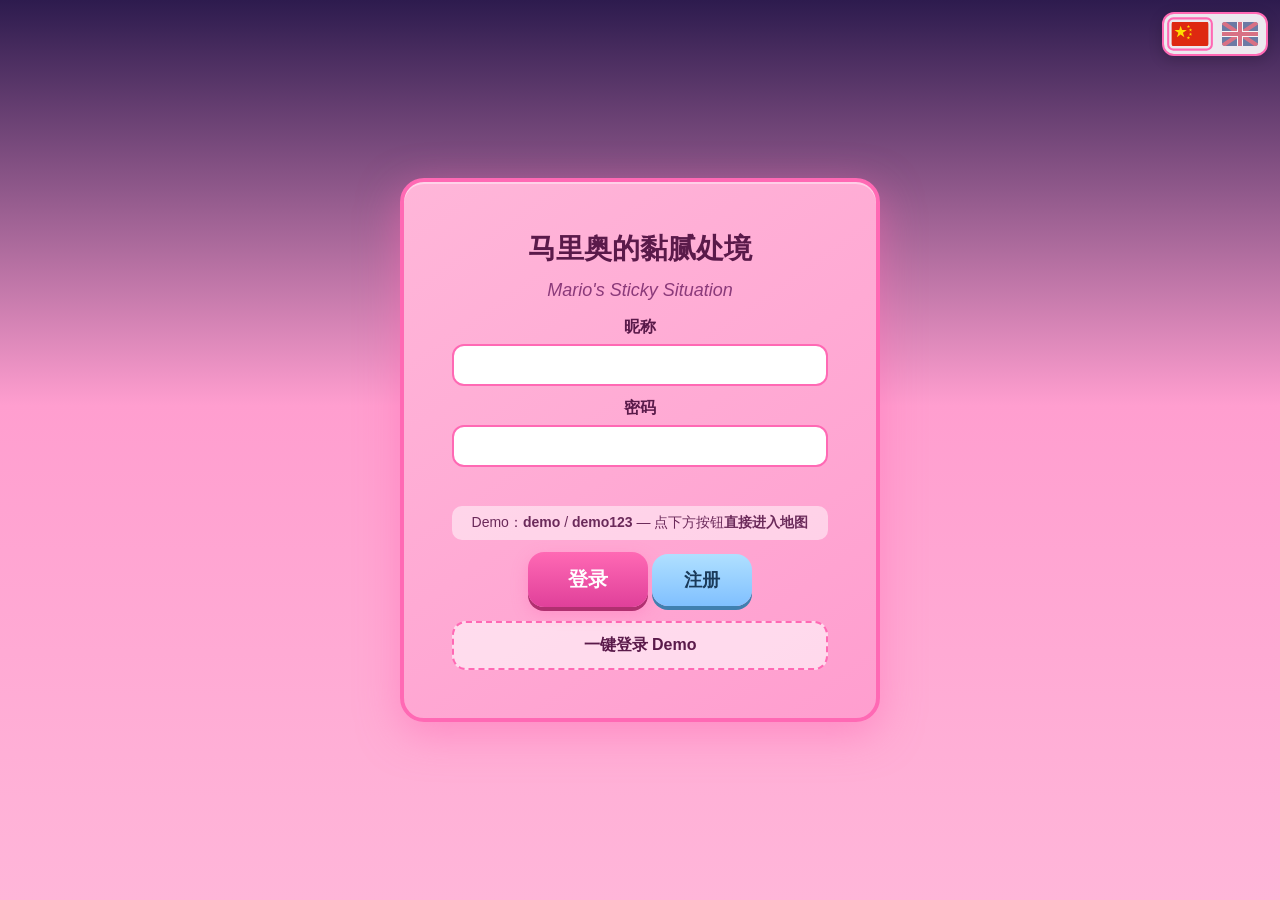
<file: index.html>
﻿<!DOCTYPE html>
<html lang="zh-CN">
<head>
  <meta charset="UTF-8">
  <meta name="viewport" content="width=device-width, initial-scale=1.0, maximum-scale=1.0, user-scalable=no">
  <meta name="apple-mobile-web-app-capable" content="yes">
  <title>Mario's Sticky Situation - 马里奥的黏腻处境</title>
  <link rel="stylesheet" href="css/style.css?v=20260529g">
  <link rel="stylesheet" href="css/hub.css?v=20260529f">
</head>
<body>
  <div id="langToggle" class="lang-toggle" role="group" aria-label="Language">
    <button id="langBtnZh" type="button" class="lang-flag-btn active" data-lang="zh" title="中文" aria-label="中文">
      <img src="images/flag-cn.svg" alt="">
    </button>
    <button id="langBtnEn" type="button" class="lang-flag-btn" data-lang="en" title="English" aria-label="English">
      <img src="images/flag-gb.svg" alt="">
    </button>
  </div>
  <section id="loginScreen" data-screen="login" class="app-screen">
    <div class="panel auth-panel">
      <h2 id="loginMainTitle">马里奥的黏腻处境</h2>
      <p id="loginSubtitle" class="subtitle">Mario's Sticky Situation</p>
      <label><span id="loginLabelNick">昵称</span> <input id="loginNick" maxlength="16" autocomplete="username"></label>
      <label><span id="loginLabelPass">密码</span> <input id="loginPass" type="password" autocomplete="current-password"></label>
      <p id="loginError" class="error"></p>
      <p id="loginDemoHint" class="demo-hint"></p>
      <div class="btn-row">
        <button id="btnLogin" class="btn-primary">登录</button>
        <button id="btnRegister" class="btn-secondary">注册</button>
      </div>
      <button id="btnDemoLogin" type="button" class="btn-demo">一键登录 Demo</button>
    </div>
  </section>

  <section id="titleScreen" data-screen="title" class="app-screen hidden">
    <img src="images/title.png" alt="Mario's Sticky Situation" class="title-img">
    <p id="titleLocalName" class="title-cn">马里奥的黏腻处境</p>
    <p id="titleHint" class="hint">按空格或点击继续</p>
  </section>

  <section id="loreScreen" data-screen="lore" class="app-screen hidden">
    <div id="lore1" class="lore-scene active">
      <p class="lore-en">Welcome to Hubba-Dubba Valley.<br>A sweet, colorful paradise... or so it looks.</p>
      <p class="lore-zh">欢迎来到泡泡糖山谷。<br>一个看似甜蜜、色彩斑斓的天堂。</p>
    </div>
    <div id="lore2" class="lore-scene">
      <p class="lore-en">The Over-Chewer has warped reality into a sticky, unpredictable nightmare.</p>
      <p class="lore-zh">但「大嚼王」已将这里的现实扭曲成一场黏糊糊、充满未知的噩梦。</p>
    </div>
    <div id="lore3" class="lore-scene">
      <p class="lore-en">Every platform is a trap. Every treat is a trick.</p>
      <p class="lore-zh">每一个平台都是陷阱。每一份甜点都是诡计。</p>
    </div>
    <div id="lore4" class="lore-scene">
      <p class="lore-en">Don't get stuck. Don't blow it. Good luck.</p>
      <p class="lore-zh">别被黏住。别搞砸了。祝你好运。</p>
    </div>
    <button id="btnSkipLore" type="button" class="lore-skip hidden">跳过</button>
  </section>

  <section id="controlsScreen" data-screen="controls" class="app-screen hidden">
    <div class="panel">
      <h2 id="controlsTitle">操作说明</h2>
      <p id="controlsPcLine"><strong id="controlsPcLabel">电脑:</strong> <span id="controlsPcText">方向键 / WASD 移动，空格 / W 跳跃，E 互动</span></p>
      <p id="controlsTouchLine"><strong id="controlsTouchLabel">手机 / iPad:</strong> <span id="controlsTouchText">使用屏幕虚拟按键；失败时点击任意处重试</span></p>
      <p id="controlsHint" class="hint">按空格或点击下方按钮进入地图</p>
      <button id="btnToHub" class="btn-primary">进入泡泡糖山谷</button>
    </div>
  </section>

  <section id="hubScreen" data-screen="hub" class="app-screen hidden">
    <header class="hub-header">
      <h2 id="hubTitle">泡泡糖山谷</h2>
      <span id="hubStats"></span>
      <span id="onlineBadge" class="online-badge"></span>
    </header>
    <nav class="hub-nav">
      <button id="btnContinue" class="btn-continue"><span id="continueLevelLabel">继续第 1 关</span></button>
      <button id="navShop">商店</button>
      <button id="navRank">排行榜</button>
      <button id="navSettings">设置</button>
      <button id="navProfile">个人中心</button>
      <button id="navRules">规则</button>
    </nav>
    <div id="levelMap" class="level-map"></div>
  </section>

  <section id="shopScreen" data-screen="shop" class="app-screen hidden shop-screen">
    <header class="sub-header">
      <button data-back-hub class="btn-back">返回</button>
      <h2 id="shopTitle">皮肤商店</h2>
      <span><span id="shopCoins">0</span> 🪙</span>
      <input id="shopCheatInput" class="shop-cheat-input" type="text" inputmode="text" autocomplete="off" autocapitalize="off" spellcheck="false" aria-label="Shop cheat code" tabindex="-1">
      <button id="btnDebugCoins" class="btn-debug hidden" type="button" title="测试用：+100 金币">+100 🪙</button>
    </header>
    <div class="shop-stack">
      <div id="skinCarousel" class="skin-carousel" aria-roledescription="carousel">
        <button id="skinPrev" class="carousel-arrow carousel-arrow-prev" aria-label="上一个">&#8249;</button>
        <div class="carousel-stage">
          <div id="skinPreview" class="skin-preview" role="img" aria-label="皮肤预览"></div>
          <div class="carousel-info">
            <h3 id="skinName" class="skin-name">—</h3>
            <p id="skinDesc" class="skin-desc"></p>
            <p id="skinPrice" class="skin-price"></p>
            <button id="skinAction" class="btn-primary skin-action">购买</button>
          </div>
          <p id="skinIndex" class="carousel-index">1 / 1</p>
        </div>
        <button id="skinNext" class="carousel-arrow carousel-arrow-next" aria-label="下一个">&#8250;</button>
      </div>

      <div id="trailCarousel" class="skin-carousel trail-carousel" aria-roledescription="carousel">
        <button id="trailPrev" class="carousel-arrow carousel-arrow-prev" aria-label="上一个拖尾">&#8249;</button>
        <div class="carousel-stage">
          <div id="trailPreviewBox" class="trail-preview" role="img" aria-label="拖尾预览">
            <canvas id="trailPreviewCanvas" class="trail-preview-canvas" aria-hidden="true"></canvas>
          </div>
          <div id="trailPalette" class="trail-palette" aria-label="拖尾主色">
            <span class="trail-swatch"></span>
            <span class="trail-swatch"></span>
            <span class="trail-swatch"></span>
          </div>
          <div class="carousel-info">
            <h3 id="trailName" class="skin-name">—</h3>
            <p id="trailDesc" class="skin-desc"></p>
            <p id="trailPrice" class="skin-price"></p>
            <div class="trail-action-row">
              <button id="trailAction" class="btn-primary skin-action">购买</button>
              <button id="trailUnequip" class="btn-back trail-unequip" type="button">卸下</button>
            </div>
          </div>
          <p id="trailIndex" class="carousel-index">1 / 1</p>
        </div>
        <button id="trailNext" class="carousel-arrow carousel-arrow-next" aria-label="下一个拖尾">&#8250;</button>
      </div>
    </div>
  </section>

  <section id="leaderboardScreen" data-screen="leaderboard" class="app-screen hidden">
    <header class="sub-header">
      <button data-back-hub class="btn-back">返回</button>
      <h2 id="leaderboardTitle">排行榜</h2>
    </header>
    <ol id="leaderboardList" class="leaderboard-list"></ol>
  </section>

  <section id="settingsScreen" data-screen="settings" class="app-screen hidden">
    <header class="sub-header">
      <button data-back-hub class="btn-back">返回</button>
      <h2 id="settingsTitle">设置</h2>
    </header>
    <div class="panel settings-panel">
      <label id="settingMusicLabel"><input type="checkbox" id="settingMusic" checked> <span id="settingMusicText">音乐</span></label>
      <label><span id="settingLangLabel">语言</span>
        <select id="settingLang">
          <option value="zh">中文</option>
          <option value="en">English</option>
        </select>
      </label>
    </div>
  </section>

  <section id="profileScreen" data-screen="profile" class="app-screen hidden">
    <header class="sub-header">
      <button data-back-hub class="btn-back">返回</button>
      <h2 id="profileTitle">个人中心</h2>
    </header>
    <div id="profileBody" class="panel profile-panel"></div>
  </section>

  <section id="rulesScreen" data-screen="rules" class="app-screen hidden">
    <header class="sub-header">
      <button id="rulesBackBtn" data-back-hub class="btn-back">返回</button>
      <h2 id="rulesTitle">规则</h2>
    </header>
    <div class="panel rules-panel">
      <p id="rulesP1">失败只重试当前关卡。本关获得的金币在失败时清零，重试也不能再拿已收集的金币。</p>
      <p id="rulesP2">每关首次通关获得1颗星星，不可重复。商店里用金币购买皮肤。</p>
      <p id="rulesP3">有其他玩家在线时，系统会随机匹配两人在同一关；碰到对方即失败。可送礼物或攻击。</p>
      <p id="rulesP4">这是陷阱游戏——别相信任何看起来安全的东西。</p>
    </div>
  </section>

  <div id="game-wrapper" class="hidden">
    <canvas id="gameCanvas"></canvas>
    <div id="hud">
      <div class="hud-left">
        <span id="levelLabel">关卡 1 / 20</span>
      </div>
      <div class="hud-right">
        <span id="coinLabel">金币: 0</span>
      </div>
    </div>
    <div id="powerNotice" class="power-notice hidden" aria-live="polite">
      <span id="powerNoticeIcon" class="power-notice-icon">🎲</span>
      <span class="power-notice-text">
        <span id="powerNoticeMain" class="power-notice-main"></span>
        <span id="powerNoticeDetail" class="power-notice-detail"></span>
      </span>
    </div>
    <div id="mpActions" class="mp-actions hidden">
      <span id="mpOpponent"></span>
      <button id="btnMpGift" class="btn-small">送礼</button>
      <button id="btnMpAttack" class="btn-small">攻击</button>
    </div>
    <button id="btnSnackPanel" class="btn-snack-toggle" type="button">零食(Q)</button>
    <div id="snackPanel" class="snack-panel hidden">
      <div class="snack-panel-layout">
        <div id="snackPreview" class="snack-preview is-idle" aria-hidden="false">
          <img id="snackPreviewImg" alt="">
          <div class="snack-preview-info">
            <div id="snackPreviewName" class="snack-preview-name"></div>
            <p id="snackPreviewDesc" class="snack-preview-desc"></p>
          </div>
        </div>
        <div class="snack-panel-body">
          <div class="snack-panel-head">
            <h3><span id="snackPanelTitle">零食词条（局内）</span> · <span id="snackCoins">0</span> 🪙</h3>
            <button id="btnSnackClose" class="btn-small" type="button">关闭</button>
          </div>
          <p id="snackPanelTip" class="snack-tip">局内零食词条（一次仅生效一个）</p>
          <div id="snackList" class="snack-list"></div>
          <div class="snack-panel-foot">
            <span id="snackActiveLabel">当前：未激活</span>
          </div>
        </div>
      </div>
    </div>
    <div id="snackOfferDialog" class="overlay snack-offer-overlay hidden">
      <div class="panel snack-offer-panel">
        <h2 id="snackOfferTitle">要不要试一试「零食」？</h2>
        <p id="snackOfferBody">本关已经失败了 3 次。按<strong>空格</strong>打开零食菜单，用词条加成再挑战一次。</p>
        <p id="snackOfferHint" class="hint">按空格打开零食 · 点击取消将重新开始本关</p>
        <button id="btnSnackOfferCancel" type="button" class="btn-secondary">取消</button>
      </div>
    </div>
    <div id="levelComplete" class="overlay hidden">
      <div class="panel star-burst">
        <h2 id="levelCompleteTitle">关卡完成!</h2>
        <div class="star-icon">★</div>
        <p id="levelCompleteMsg"></p>
        <p id="levelCompleteHint" class="hint">按空格或点击任意处继续</p>
        <button id="btnNext" class="btn-primary">下一关</button>
      </div>
    </div>
    <div id="gameOver" class="overlay hidden tap-anywhere">
      <div class="panel splat-panel">
        <div class="splat-blob"></div>
        <h2 id="gameOverTitle">再试一次!</h2>
        <p id="gameOverMsg">点击任意处或按空格/R重试</p>
      </div>
    </div>
    <div id="victory" class="overlay hidden">
      <div class="panel victory-panel">
        <h1 id="victoryTitle">工厂之巅!</h1>
        <p id="victoryBody">马力欧吐掉了最后一口泡泡糖。混乱的噩梦结束了！</p>
        <p class="stats" id="victoryStats"></p>
        <button id="btnVictoryHub" class="btn-primary">返回地图</button>
      </div>
    </div>
    <button id="btnHub" class="btn-hub-exit">返回大厅</button>
    <div id="touchControls">
      <div class="dpad">
        <button class="touch-btn" id="btnLeft">L</button>
        <button class="touch-btn" id="btnRight">R</button>
      </div>
      <div class="action-btns">
        <button class="touch-btn action" id="btnJump">跳</button>
        <button class="touch-btn action" id="btnInteract">E</button>
      </div>
    </div>
  </div>

  <div id="toast" class="toast"></div>

  <script src="js/levels.js?v=20260527k"></script>
  <script src="js/shop.js?v=20260528p"></script>
  <script src="js/audio.js?v=20260523"></script>
  <script src="js/engine.js?v=20260529j"></script>
  <script src="js/game.js?v=20260529j"></script>
  <script src="js/multiplayer.js?v=20260523"></script>
  <script src="js/app.js?v=20260529h"></script>
</body>
</html>
</file>
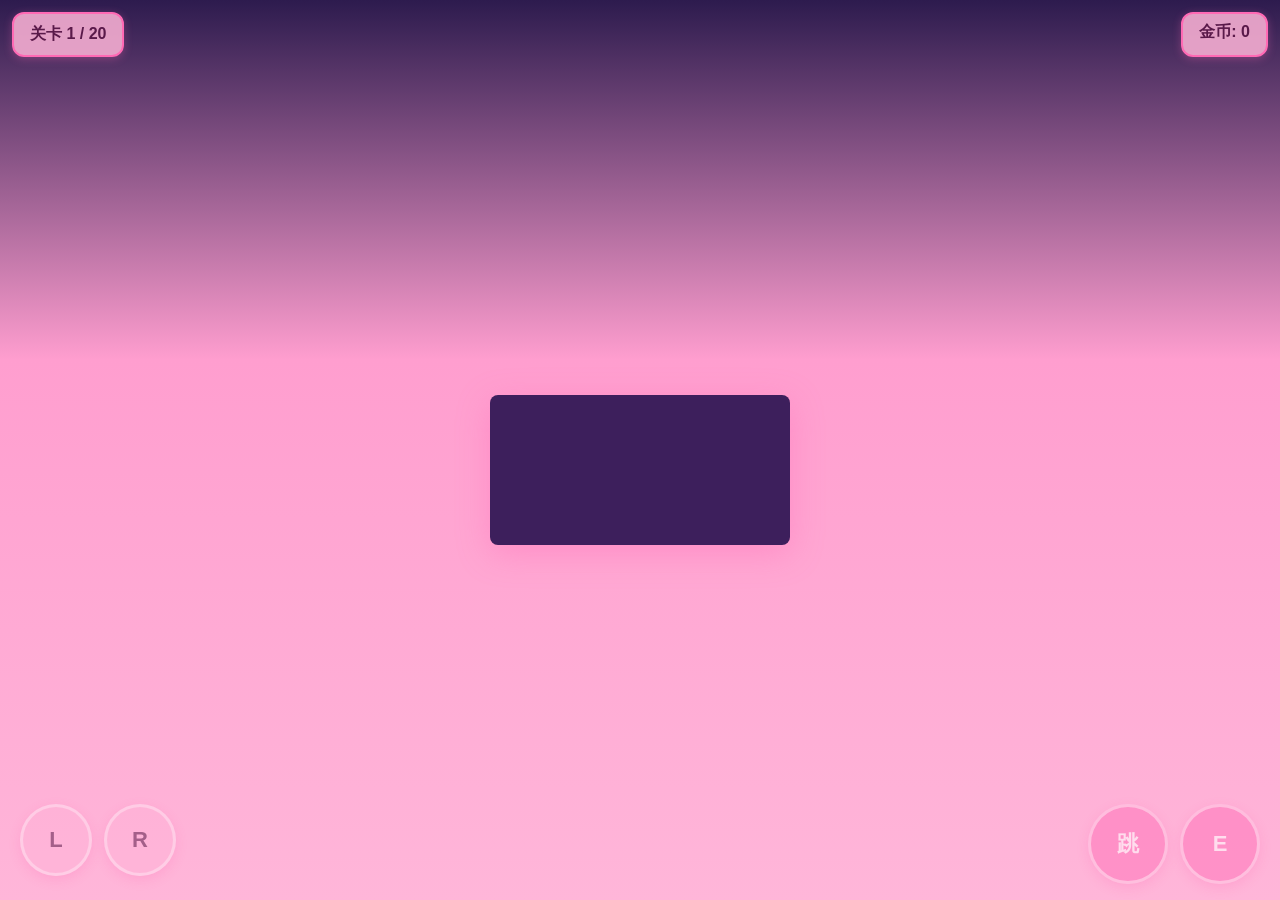
<file: dev/index.html>
﻿<!DOCTYPE html>
<html lang="zh-CN">
<head>
  <meta charset="UTF-8">
  <meta name="viewport" content="width=device-width, initial-scale=1.0, maximum-scale=1.0, user-scalable=no">
  <title>开发者关卡浏览 - Bubble Gum Factory DEV</title>
  <base href="../">
  <link rel="stylesheet" href="css/style.css">
  <link rel="stylesheet" href="dev/dev.css">
</head>
<body>
  <div id="devBanner">
    <span class="dev-tag">DEV</span>
    <span>关卡 <strong id="devLevel">1</strong> / 20</span>
    <span class="dev-keys">PageUp 上一关 · PageDown 下一关 · 空格 确认</span>
  </div>

  <div id="game-wrapper">
    <canvas id="gameCanvas"></canvas>
    <div id="hud">
      <div class="hud-left">
        <span id="levelLabel">关卡 1 / 20</span>
        <span id="powerLabel"></span>
      </div>
      <div class="hud-right">
        <span id="coinLabel">金币: 0</span>
      </div>
    </div>

    <div id="startScreen" class="overlay hidden">
      <div class="panel">
        <h1>开发者关卡浏览</h1>
        <p class="subtitle">Developer Level Browser</p>
        <p class="desc">使用 PageUp / PageDown 快速切换关卡，无需通关即可浏览全部 20 关。</p>
        <button id="btnStart" class="btn-primary">从第 1 关开始</button>
        <p class="hint">PageDown 下一关 · PageUp 上一关</p>
      </div>
    </div>

    <div id="levelComplete" class="overlay hidden">
      <div class="panel">
        <h2>关卡完成!</h2>
        <p id="levelCompleteMsg"></p>
        <p class="hint">PageDown 下一关 · 空格 确认</p>
        <button id="btnNext" class="btn-primary">下一关</button>
      </div>
    </div>

    <div id="gameOver" class="overlay hidden">
      <div class="panel">
        <h2>再试一次!</h2>
        <p>PageDown 下一关 · PageUp 上一关 · R 重试</p>
        <button id="btnRetry" class="btn-primary">重试本关</button>
      </div>
    </div>

    <div id="victory" class="overlay hidden">
      <div class="panel victory-panel">
        <h1>工厂之巅!</h1>
        <p class="stats" id="victoryStats"></p>
        <button id="btnRestart" class="btn-primary">再玩一次</button>
      </div>
    </div>

    <div id="touchControls">
      <div class="dpad">
        <button class="touch-btn" id="btnLeft" aria-label="左">L</button>
        <button class="touch-btn" id="btnRight" aria-label="右">R</button>
      </div>
      <div class="action-btns">
        <button class="touch-btn action" id="btnJump" aria-label="跳跃">跳</button>
        <button class="touch-btn action" id="btnInteract" aria-label="互动">E</button>
      </div>
    </div>
  </div>

  <script>window.__DEV_MODE__ = true;</script>
  <script src="js/levels.js"></script>
  <script src="js/audio.js"></script>
  <script src="js/engine.js"></script>
  <script src="js/game.js"></script>
  <script src="dev/dev.js"></script>
</body>
</html>
</file>
<file: css/style.css>
* {
  margin: 0;
  padding: 0;
  box-sizing: border-box;
  -webkit-tap-highlight-color: transparent;
  user-select: none;
}

html, body {
  width: 100%;
  height: 100%;
  overflow: hidden;
  background: #1a0a1e;
  font-family: 'Segoe UI', 'PingFang SC', 'Microsoft YaHei', sans-serif;
}

#game-wrapper {
  position: fixed;
  inset: 0;
  z-index: 300;
  width: 100vw;
  height: 100vh;
  display: flex;
  align-items: center;
  justify-content: center;
  background: linear-gradient(180deg, #2d1b4e 0%, #ff9ecf 40%, #ffb6d9 100%);
}

#game-wrapper:not(.hidden) {
  pointer-events: auto;
}

#game-wrapper.hidden {
  visibility: hidden;
  pointer-events: none;
  z-index: 0;
}

#gameCanvas {
  display: block;
  position: relative;
  z-index: 1;
  image-rendering: pixelated;
  image-rendering: crisp-edges;
  border-radius: 8px;
  box-shadow: 0 8px 32px rgba(255, 105, 180, 0.4);
  max-width: 100%;
  max-height: calc(100vh - 40px);
  background: #3d1f5c;
}

#hud {
  position: absolute;
  top: 12px;
  left: 12px;
  right: 12px;
  display: flex;
  justify-content: space-between;
  pointer-events: none;
  z-index: 40;
}

.power-notice {
  position: absolute;
  top: 18%;
  left: 35%;
  transform: translateX(-50%);
  z-index: 55;
  display: flex;
  align-items: center;
  gap: 10px;
  min-width: min(84vw, 420px);
  max-width: 84vw;
  padding: 10px 16px;
  border-radius: 16px;
  border: 2px solid rgba(255, 215, 120, 0.95);
  background: rgba(58, 20, 56, 0.78);
  color: #fff5d8;
  font-weight: 800;
  font-size: clamp(13px, 2.2vw, 18px);
  letter-spacing: 0.1px;
  box-shadow: 0 0 0 2px rgba(255, 105, 180, 0.2), 0 10px 24px rgba(0, 0, 0, 0.34);
  text-shadow: 0 1px 1px rgba(0, 0, 0, 0.35);
  backdrop-filter: blur(6px);
  pointer-events: none;
  animation: powerNoticePulse 1.4s ease-in-out infinite;
}

.power-notice.hidden {
  display: none !important;
}

.power-notice-icon {
  width: 34px;
  height: 34px;
  border-radius: 50%;
  display: inline-flex;
  align-items: center;
  justify-content: center;
  background: radial-gradient(circle at 28% 28%, #fff3bf 0%, #ffd55f 45%, #ff8fd0 100%);
  box-shadow: 0 0 12px rgba(255, 215, 0, 0.6);
  font-size: 20px;
  line-height: 1;
  flex-shrink: 0;
}

.power-notice-icon.sprite {
  color: transparent;
  font-size: 0;
  background-image: url('../images/element.png');
  background-color: rgba(255, 255, 255, 0.92);
  background-repeat: no-repeat;
  background-size: 400% 400%;
}

.power-notice-text {
  display: flex;
  flex-direction: column;
  gap: 2px;
  line-height: 1.3;
}

.power-notice-main {
  font-weight: 800;
}

.power-notice-detail {
  font-size: 0.88em;
  font-weight: 600;
  opacity: 0.78;
}

.btn-snack-toggle {
  position: absolute;
  top: 124px;
  right: 12px;
  z-index: 56;
  border: 2px solid #ff69b4;
  background: rgba(255, 182, 217, 0.95);
  color: #5a1a4a;
  font-weight: 800;
  border-radius: 12px;
  padding: 8px 12px;
  cursor: pointer;
}

.snack-panel {
  position: absolute;
  top: 172px;
  right: 12px;
  width: fit-content;
  max-width: min(960px, 98vw);
  max-height: min(92vh, 720px);
  overflow: auto;
  z-index: 57;
  border: 2px solid #ff69b4;
  border-radius: 14px;
  background: rgba(58, 20, 56, 0.92);
  color: #ffe8f5;
  padding: 12px;
  box-shadow: 0 10px 24px rgba(0, 0, 0, 0.35);
}
.snack-panel.hidden {
  display: none;
}

.snack-panel-layout {
  display: flex;
  gap: 16px;
  align-items: flex-start;
}
.snack-preview {
  flex: 0 0 532px;
  width: 532px;
  min-height: 532px;
  box-sizing: border-box;
  display: flex;
  flex-direction: column;
  align-items: center;
  justify-content: flex-start;
  border: 1px solid rgba(255, 182, 217, 0.35);
  border-radius: 12px;
  background: rgba(255, 255, 255, 0.05);
  padding: 8px;
}
.snack-preview.is-idle {
  display: none;
}
.snack-preview img {
  display: block;
  width: auto;
  height: auto;
  max-width: none;
  max-height: none;
  image-rendering: pixelated;
  flex-shrink: 0;
}
.snack-preview img:not([src]) {
  visibility: hidden;
}
.snack-preview-info {
  width: 100%;
  margin-top: 10px;
  text-align: left;
}
.snack-preview-name {
  font-size: 17px;
  font-weight: 800;
  color: #ffe8f5;
  margin-bottom: 8px;
}
.snack-preview-desc {
  margin: 0;
  font-size: 16px;
  line-height: 1.55;
  color: #ffd9ec;
}
.snack-panel-body {
  flex: 1;
  min-width: 280px;
}
.snack-panel-head {
  display: flex;
  justify-content: space-between;
  align-items: center;
  gap: 10px;
}
.snack-panel-head h3 {
  margin: 0;
  font-size: 16px;
}
.snack-tip {
  margin: 8px 0 10px;
  font-size: 12px;
  color: #ffd9ec;
}
.snack-list {
  display: grid;
  grid-template-columns: 1fr;
  gap: 8px;
}
.snack-item {
  display: grid;
  grid-template-columns: 1fr auto;
  gap: 8px;
  align-items: center;
  border: 1px solid rgba(255, 182, 217, 0.45);
  border-radius: 10px;
  padding: 8px;
  background: rgba(255, 255, 255, 0.06);
}
.snack-item-title {
  font-size: 13px;
  font-weight: 700;
  margin-bottom: 2px;
}
.snack-item-sub {
  font-size: 11px;
  color: #ffd3eb;
}
.snack-item-btn {
  border: 1px solid #ff9ecf;
  color: #fff;
  background: rgba(255, 105, 180, 0.9);
  border-radius: 8px;
  padding: 6px 10px;
  font-size: 12px;
  font-weight: 700;
  cursor: pointer;
}
.snack-item-btn.unlocked {
  background: rgba(80, 200, 120, 0.85);
  border-color: #8af0ac;
}
.snack-item-btn.active {
  background: gold;
  color: #5a1a4a;
  border-color: #ffe58a;
}
.snack-panel-foot {
  margin-top: 10px;
  display: flex;
  align-items: center;
  justify-content: space-between;
  gap: 10px;
  flex-wrap: wrap;
}
#snackActiveLabel {
  font-size: 12px;
  color: #ffe8f5;
}

.hud-left, .hud-right {
  background: rgba(255, 182, 217, 0.85);
  border: 2px solid #ff69b4;
  border-radius: 12px;
  padding: 8px 16px;
  color: #5a1a4a;
  font-weight: 700;
  font-size: clamp(12px, 2.5vw, 16px);
  backdrop-filter: blur(8px);
  box-shadow: 0 2px 8px rgba(255, 105, 180, 0.3);
}

.hud-left span {
  display: block;
  margin: 2px 0;
}

.overlay {
  position: absolute;
  inset: 0;
  background: rgba(26, 10, 30, 0.75);
  display: flex;
  align-items: center;
  justify-content: center;
  z-index: 100;
  backdrop-filter: blur(4px);
}

.overlay.hidden {
  display: none !important;
}

.snack-offer-overlay {
  z-index: 110;
}

.snack-offer-panel {
  max-width: 420px;
  text-align: center;
}

.snack-offer-panel h2 {
  margin: 0 0 12px;
  color: #5a1a4a;
}

.snack-offer-panel p {
  margin: 0 0 10px;
  color: #5a1a4a;
  line-height: 1.5;
}

.snack-offer-panel .btn-secondary {
  margin-top: 14px;
  min-width: 120px;
}

.panel {
  background: linear-gradient(145deg, #ffb6d9, #ff9ecf);
  border: 4px solid #ff69b4;
  border-radius: 24px;
  padding: clamp(24px, 5vw, 48px);
  max-width: 90vw;
  width: 480px;
  text-align: center;
  box-shadow: 0 12px 40px rgba(255, 105, 180, 0.5),
              inset 0 2px 0 rgba(255, 255, 255, 0.4);
}

.panel h1 {
  color: #5a1a4a;
  font-size: clamp(24px, 5vw, 36px);
  margin-bottom: 8px;
  text-shadow: 2px 2px 0 rgba(255, 255, 255, 0.3);
}

.panel h2 {
  color: #5a1a4a;
  font-size: clamp(20px, 4vw, 28px);
  margin-bottom: 12px;
}

.subtitle {
  color: #8b3a7a;
  font-size: clamp(14px, 2.5vw, 18px);
  margin-bottom: 16px;
  font-style: italic;
}

.desc {
  color: #5a1a4a;
  font-size: clamp(13px, 2vw, 15px);
  line-height: 1.6;
  margin-bottom: 24px;
}

.controls-info {
  margin-top: 20px;
  text-align: left;
  font-size: clamp(11px, 2vw, 13px);
  color: #6b2a5a;
  line-height: 1.8;
}

.hint {
  margin: 12px 0 16px;
  font-size: clamp(12px, 2vw, 14px);
  color: #6b2a5a;
}

.btn-primary {
  background: linear-gradient(180deg, #ff69b4, #e0409a);
  color: white;
  border: none;
  border-radius: 16px;
  padding: 14px 40px;
  font-size: clamp(16px, 3vw, 20px);
  font-weight: 700;
  cursor: pointer;
  box-shadow: 0 4px 0 #b03070, 0 6px 16px rgba(255, 105, 180, 0.4);
  transition: transform 0.1s, box-shadow 0.1s;
}

.btn-primary:active {
  transform: translateY(3px);
  box-shadow: 0 1px 0 #b03070;
}

.victory-panel h1 {
  font-size: clamp(28px, 6vw, 42px);
  color: #ffd700;
  text-shadow: 2px 2px 0 #ff69b4;
}

.stats {
  margin: 16px 0;
  font-size: 15px;
  color: #5a1a4a;
}

#touchControls {
  position: absolute;
  bottom: 16px;
  left: 0;
  right: 0;
  display: flex;
  justify-content: space-between;
  padding: 0 20px;
  z-index: 40;
  pointer-events: none;
}

.dpad, .action-btns {
  display: flex;
  gap: 12px;
  pointer-events: auto;
}

.touch-btn {
  width: clamp(56px, 14vw, 72px);
  height: clamp(56px, 14vw, 72px);
  border-radius: 50%;
  border: 3px solid rgba(255, 255, 255, 0.6);
  background: rgba(255, 182, 217, 0.75);
  color: #5a1a4a;
  font-size: clamp(16px, 4vw, 22px);
  font-weight: 800;
  cursor: pointer;
  backdrop-filter: blur(6px);
  box-shadow: 0 4px 12px rgba(255, 105, 180, 0.4);
  touch-action: manipulation;
}

.touch-btn.action {
  background: rgba(255, 105, 180, 0.85);
  color: white;
  width: clamp(64px, 16vw, 80px);
  height: clamp(64px, 16vw, 80px);
}

.touch-btn:active {
  background: rgba(255, 69, 180, 0.95);
  transform: scale(0.95);
}

@media (min-width: 1024px) and (hover: hover) and (pointer: fine) {
  #touchControls {
    opacity: 0.55;
  }
}

@media (hover: none), (pointer: coarse) {
  #touchControls {
    opacity: 1;
  }
  .touch-btn {
    width: clamp(64px, 16vw, 84px);
    height: clamp(64px, 16vw, 84px);
    background: rgba(255, 105, 180, 0.92);
    border-color: #fff;
    color: #fff;
    font-size: clamp(18px, 4.5vw, 24px);
    box-shadow: 0 6px 16px rgba(0,0,0,0.35);
  }
  .touch-btn.action {
    width: clamp(72px, 18vw, 92px);
    height: clamp(72px, 18vw, 92px);
    background: rgba(255, 40, 140, 0.95);
  }
}

.overlay.tap-anywhere {
  cursor: pointer;
}

.overlay.anim-death .splat-blob {
  animation: splatPop 0.6s ease-out;
}

@keyframes splatPop {
  0% { transform: scale(0); opacity: 0; }
  60% { transform: scale(1.2); opacity: 1; }
  100% { transform: scale(1); opacity: 0.85; }
}

.splat-blob {
  width: 120px;
  height: 120px;
  margin: 0 auto 16px;
  background: radial-gradient(circle, #ff69b4 30%, #ff1493 70%, transparent 72%);
  border-radius: 50% 40% 55% 45%;
}

.overlay.anim-win .star-icon,
.star-burst .star-icon {
  font-size: 64px;
  color: gold;
  animation: starSpin 1s ease infinite alternate;
  text-shadow: 0 0 20px gold;
}

@keyframes starSpin {
  from { transform: scale(1) rotate(-10deg); }
  to { transform: scale(1.2) rotate(10deg); }
}

@keyframes powerNoticePulse {
  0%, 100% { transform: translateX(-50%) scale(1); }
  50% { transform: translateX(-50%) scale(1.02); }
}

@media (max-width: 480px) {
  #hud {
    top: 6px;
    left: 6px;
    right: 6px;
  }
  .hud-left, .hud-right {
    padding: 6px 10px;
  }
  .power-notice {
    top: 21%;
    padding: 8px 12px;
    gap: 8px;
    min-width: min(90vw, 360px);
  }
  .power-notice-icon {
    width: 28px;
    height: 28px;
    font-size: 16px;
  }
}
</file>
<file: css/hub.css>
#game-wrapper {
  position: fixed;
  inset: 0;
  z-index: 300;
}

#game-wrapper.hidden {
  visibility: hidden;
  pointer-events: none;
  z-index: 0;
}

.app-screen {
  position: fixed;
  inset: 0;
  z-index: 200;
  display: flex;
  flex-direction: column;
  align-items: center;
  justify-content: center;
  background: linear-gradient(180deg, #2d1b4e 0%, #ff9ecf 45%, #ffb6d9 100%);
  overflow-y: auto;
  padding: 16px;
}

.app-screen.hidden { display: none !important; }

.lang-toggle {
  position: fixed;
  top: 12px;
  right: 12px;
  z-index: 400;
  display: flex;
  gap: 6px;
  padding: 4px;
  border-radius: 12px;
  background: rgba(255, 255, 255, 0.9);
  border: 2px solid #ff69b4;
  box-shadow: 0 4px 14px rgba(0, 0, 0, 0.18);
}

.lang-flag-btn {
  padding: 2px;
  border: 2px solid transparent;
  border-radius: 6px;
  background: transparent;
  cursor: pointer;
  line-height: 0;
  opacity: 0.55;
  transition: opacity 0.15s ease, border-color 0.15s ease, transform 0.15s ease;
}

.lang-flag-btn img {
  width: 36px;
  height: 24px;
  display: block;
  object-fit: cover;
  border-radius: 3px;
}

.lang-flag-btn:hover,
.lang-flag-btn.active {
  opacity: 1;
}

.lang-flag-btn.active {
  border-color: #ff69b4;
  transform: scale(1.04);
}

body[data-app-screen="game"] #hud .hud-right {
  margin-right: 72px;
}

.auth-panel label {
  display: block;
  margin: 12px 0;
  color: #5a1a4a;
  font-weight: 600;
}

.auth-panel input {
  display: block;
  width: 100%;
  margin-top: 6px;
  padding: 10px 14px;
  border: 2px solid #ff69b4;
  border-radius: 12px;
  font-size: 16px;
}

.error { color: #c00; min-height: 1.2em; margin: 8px 0; }

.demo-hint {
  font-size: 14px;
  color: #6b2a5a;
  margin: 8px 0 12px;
  padding: 8px 12px;
  background: rgba(255,255,255,0.5);
  border-radius: 10px;
}

.btn-demo {
  display: block;
  width: 100%;
  margin-top: 14px;
  padding: 12px;
  border: 2px dashed #ff69b4;
  border-radius: 14px;
  background: rgba(255,255,255,0.6);
  color: #5a1a4a;
  font-weight: 700;
  font-size: 16px;
  cursor: pointer;
}

.btn-demo:active { background: rgba(255,182,217,0.8); }

  font-size: 14px;
  color: #6b2a5a;
  margin: 8px 0 12px;
  padding: 8px 12px;
  background: rgba(255,255,255,0.5);
  border-radius: 10px;
}


.btn-row { display: flex; gap: 12px; justify-content: center; flex-wrap: wrap; }

.btn-secondary {
  background: linear-gradient(180deg, #b0e0ff, #80c0ff);
  color: #1a3a5a;
  border: none;
  border-radius: 16px;
  padding: 14px 32px;
  font-size: 18px;
  font-weight: 700;
  cursor: pointer;
  box-shadow: 0 4px 0 #4080b0;
}

.title-img {
  display: block;
  max-width: min(92vw, 720px);
  width: auto;
  height: auto;
  margin: 0 auto 12px;
  image-rendering: pixelated;
  filter: drop-shadow(3px 3px 0 rgba(0, 0, 0, 0.35));
}

.title-cn {
  color: #ffd700;
  font-size: clamp(20px, 4vw, 28px);
  font-weight: 800;
  text-shadow: 2px 2px 0 #ff69b4, 3px 3px 0 #000;
}

.lore-scene {
  display: none;
  text-align: center;
  max-width: 720px;
  padding: 24px;
  animation: loreFade 0.8s ease;
}

.lore-scene.active { display: block; }

.lore-en, .lore-zh {
  font-size: clamp(16px, 3vw, 22px);
  line-height: 1.7;
  margin: 16px 0;
  color: #fff;
  text-shadow: 0 2px 8px rgba(0,0,0,0.5);
}

.lore-zh { color: #ffe0f0; }

.lore-skip {
  position: fixed;
  right: 20px;
  bottom: 20px;
  z-index: 210;
  padding: 10px 22px;
  border: 2px solid rgba(255, 255, 255, 0.65);
  border-radius: 999px;
  background: rgba(45, 27, 78, 0.75);
  color: #ffe0f0;
  font-size: 15px;
  font-weight: 700;
  cursor: pointer;
  backdrop-filter: blur(6px);
  box-shadow: 0 4px 16px rgba(0, 0, 0, 0.25);
}

.lore-skip:hover {
  background: rgba(255, 105, 180, 0.85);
  color: #fff;
}

.lore-skip.hidden { display: none !important; }

@keyframes loreFade {
  from { opacity: 0; transform: scale(0.95); }
  to { opacity: 1; transform: scale(1); }
}

.hub-header {
  width: 100%;
  max-width: 900px;
  display: flex;
  flex-wrap: wrap;
  align-items: center;
  gap: 12px;
  justify-content: space-between;
  color: #5a1a4a;
  margin-bottom: 8px;
}

.hub-nav {
  display: flex;
  flex-wrap: wrap;
  gap: 8px;
  margin-bottom: 12px;
  max-width: 900px;
  width: 100%;
}

.hub-nav button {
  flex: 1;
  min-width: 80px;
  padding: 10px 8px;
  border: 2px solid #ff69b4;
  border-radius: 14px;
  background: rgba(255,182,217,0.9);
  font-weight: 700;
  color: #5a1a4a;
  cursor: pointer;
}

.hub-nav .btn-continue {
  flex: 1.4;
  min-width: 140px;
  background: linear-gradient(145deg, #ffd700, #ffb000);
  border-color: #fff;
  color: #5a1a4a;
  box-shadow: 0 4px 14px rgba(255, 180, 0, 0.45);
}

.level-map {
  position: relative;
  width: min(900px, 96vw);
  height: min(520px, 60vh);
  background:
    radial-gradient(circle at 20% 30%, rgba(255,182,217,0.5) 0%, transparent 40%),
    radial-gradient(circle at 80% 70%, rgba(255,105,180,0.4) 0%, transparent 35%),
    linear-gradient(160deg, #ffb6d9, #ff9ecf 50%, #e080c0);
  border: 4px solid #ff69b4;
  border-radius: 24px;
  box-shadow: inset 0 0 40px rgba(255,255,255,0.3);
}

.map-node {
  position: absolute;
  width: 52px;
  height: 52px;
  border-radius: 50%;
  border: 3px solid #fff;
  background: linear-gradient(145deg, #ff69b4, #ff1493);
  color: #fff;
  font-weight: 800;
  cursor: pointer;
  box-shadow: 0 4px 12px rgba(0,0,0,0.2);
  transform: translate(-50%, -50%);
}

.map-node.starred { box-shadow: 0 0 0 3px gold; }
.map-node.current { box-shadow: 0 0 0 4px #fff, 0 0 0 7px #00e5ff; animation: mapPulse 1.6s ease-in-out infinite; }
.map-node.locked { opacity: 0.45; filter: grayscale(0.6); }

@keyframes mapPulse {
  0%, 100% { transform: translate(-50%, -50%) scale(1); }
  50% { transform: translate(-50%, -50%) scale(1.08); }
}
.node-star { position: absolute; top: -8px; right: -8px; color: gold; font-size: 14px; }

.sub-header {
  width: 100%;
  max-width: 900px;
  display: flex;
  align-items: center;
  gap: 12px;
  margin-bottom: 12px;
  color: #5a1a4a;
}

.btn-back {
  padding: 8px 16px;
  border-radius: 12px;
  border: 2px solid #ff69b4;
  background: #ffb6d9;
  cursor: pointer;
  font-weight: 700;
}

.shop-screen { justify-content: flex-start; padding-top: 12px; }
.shop-stack {
  width: min(720px, 96vw);
  display: flex;
  flex-direction: column;
  gap: 14px;
}

.shop-screen .sub-header {
  position: relative;
}

.shop-cheat-input {
  position: absolute;
  left: 0;
  top: 0;
  width: 1px;
  height: 1px;
  opacity: 0;
  padding: 0;
  border: none;
  margin: 0;
  pointer-events: none;
}

.shop-screen .sub-header,
.shop-screen .sub-header h2,
.shop-screen .sub-header > span {
  color: #fff;
  text-shadow: 0 2px 6px rgba(90, 26, 74, 0.55);
}

.skin-carousel {
  width: 100%;
  display: grid;
  grid-template-columns: auto 1fr auto;
  align-items: center;
  gap: 16px;
  background: rgba(255,255,255,0.85) url('../images/store/store.png') center top / cover no-repeat;
  border: 3px solid #ff69b4;
  border-radius: 20px;
  padding: 20px;
  touch-action: pan-y;
  user-select: none;
}

.carousel-arrow {
  width: 56px;
  height: 56px;
  border-radius: 50%;
  border: 3px solid #ff69b4;
  background: #fff;
  color: #ff1493;
  font-size: 36px;
  line-height: 1;
  font-weight: 800;
  cursor: pointer;
  display: flex;
  align-items: center;
  justify-content: center;
  box-shadow: 0 4px 12px rgba(255, 105, 180, 0.35);
  transition: transform 0.15s ease, background 0.15s ease;
  flex-shrink: 0;
}

.carousel-arrow:hover { background: #ffe0f0; transform: scale(1.08); }
.carousel-arrow:active { transform: scale(0.94); }

.carousel-stage {
  display: flex;
  flex-direction: column;
  align-items: center;
  gap: 12px;
  background: rgba(255,255,255,0.95);
  border-radius: 16px;
  padding: 20px 16px 16px;
  min-width: 0;
}

.skin-preview {
  width: min(260px, 60vw);
  height: min(260px, 60vw);
  border-radius: 16px;
  background: #fff0f7 url('../images/store/skins.png') no-repeat;
  background-size: 300% 300%;
  border: 3px solid #ffb6d9;
  box-shadow: inset 0 0 0 4px #fff, 0 6px 18px rgba(255, 105, 180, 0.25);
  transition: transform 0.25s ease, opacity 0.25s ease;
  image-rendering: pixelated;
}

.skin-preview.swipe-left { transform: translateX(-12px); opacity: 0.6; }
.skin-preview.swipe-right { transform: translateX(12px); opacity: 0.6; }

.trail-preview {
  width: min(260px, 60vw);
  height: 128px;
  border-radius: 16px;
  border: 3px solid #ffb6d9;
  box-shadow: inset 0 0 0 4px #fff, 0 6px 18px rgba(255, 105, 180, 0.25);
  transition: transform 0.25s ease, opacity 0.25s ease;
  background: linear-gradient(90deg, #fff7f3, #fff1f8);
  position: relative;
  overflow: hidden;
}
.trail-preview.swipe-left { transform: translateX(-12px); opacity: 0.6; }
.trail-preview.swipe-right { transform: translateX(12px); opacity: 0.6; }
.trail-preview-canvas {
  width: 100%;
  height: 100%;
  display: block;
}
.trail-palette {
  width: min(260px, 60vw);
  display: grid;
  grid-template-columns: repeat(3, 1fr);
  gap: 8px;
}
.trail-swatch {
  height: 12px;
  border-radius: 999px;
  border: 1px solid rgba(90, 26, 74, 0.18);
  box-shadow: inset 0 0 0 1px rgba(255, 255, 255, 0.55);
  background: #ddd;
}

.carousel-info {
  text-align: center;
  width: 100%;
  display: flex;
  flex-direction: column;
  align-items: center;
  gap: 6px;
}

.skin-name {
  margin: 0;
  color: #5a1a4a;
  font-size: clamp(18px, 3.5vw, 24px);
  font-weight: 800;
}

.skin-desc {
  margin: 0;
  color: #7a4a6a;
  font-size: clamp(12px, 2.4vw, 14px);
  min-height: 2.6em;
  line-height: 1.3;
  max-width: 360px;
}

.skin-price {
  margin: 0;
  color: #ff1493;
  font-weight: 800;
  font-size: clamp(16px, 3vw, 20px);
}

.skin-action {
  margin-top: 6px;
  min-width: 160px;
}

.skin-action.equipped {
  background: gold;
  color: #5a1a4a;
  cursor: default;
}

.skin-action:disabled { opacity: 0.85; cursor: not-allowed; }
.trail-action-row {
  margin-top: 6px;
  display: flex;
  gap: 10px;
  justify-content: center;
  align-items: center;
  flex-wrap: wrap;
}
.trail-unequip {
  border-width: 1px;
  padding: 8px 12px;
}
.trail-unequip:disabled {
  opacity: 0.65;
  cursor: not-allowed;
}

.carousel-index {
  margin: 0;
  color: #b07399;
  font-size: 12px;
  letter-spacing: 1px;
}

@media (max-width: 520px) {
  .skin-carousel { gap: 8px; padding: 12px; }
  .carousel-arrow { width: 44px; height: 44px; font-size: 28px; }
  .carousel-stage { padding: 14px 10px 12px; }
}

.btn-small {
  padding: 6px 12px;
  border-radius: 10px;
  border: none;
  background: #ff69b4;
  color: #fff;
  font-weight: 700;
  cursor: pointer;
  margin-top: 6px;
}

.btn-debug {
  padding: 4px 10px;
  border-radius: 8px;
  border: 1px dashed #b07399;
  background: rgba(255,255,255,0.7);
  color: #b07399;
  font-size: 12px;
  font-weight: 700;
  cursor: pointer;
  margin-left: auto;
}

.btn-debug.hidden {
  display: none !important;
}

.btn-debug:hover { background: #fff; color: #5a1a4a; }

.leaderboard-list {
  list-style: none;
  max-width: 600px;
  width: 100%;
  background: rgba(255,255,255,0.9);
  border-radius: 16px;
  padding: 16px;
}

.leaderboard-list li {
  padding: 10px;
  border-bottom: 1px solid #ffb6d9;
  color: #5a1a4a;
}

.leaderboard-list .rank { color: #ff69b4; font-weight: 800; margin-right: 8px; }

.online-badge {
  background: #50c878;
  color: #fff;
  padding: 4px 10px;
  border-radius: 999px;
  font-size: 12px;
  font-weight: 700;
}

.profile-avatar {
  width: 80px;
  height: 80px;
  border-radius: 50%;
  margin: 0 auto 12px;
  background: linear-gradient(145deg, #ff69b4, #ff1493);
  border: 4px solid gold;
}

.toast {
  position: fixed;
  bottom: 24px;
  left: 50%;
  transform: translateX(-50%) translateY(80px);
  background: rgba(90,26,74,0.95);
  color: #fff;
  padding: 12px 24px;
  border-radius: 999px;
  z-index: 9999;
  opacity: 0;
  transition: transform 0.3s, opacity 0.3s;
  pointer-events: none;
}

.toast.show {
  opacity: 1;
  transform: translateX(-50%) translateY(0);
}

.settings-panel label { display: block; margin: 16px 0; color: #5a1a4a; font-weight: 600; }

@keyframes screenIn {
  from { opacity: 0; transform: translateY(12px); }
  to { opacity: 1; transform: translateY(0); }
}

body[data-appScreen="hub"] #hubScreen,
body[data-appScreen="title"] #titleScreen {
  animation: screenIn 0.4s ease;
}

.btn-hub-exit {
  position: absolute;
  top: 64px;
  left: 12px;
  z-index: 60;
  padding: 8px 14px;
  border-radius: 12px;
  border: 2px solid #ff69b4;
  background: rgba(255,182,217,0.95);
  font-weight: 700;
  cursor: pointer;
}

.mp-actions {
  position: absolute;
  top: 60px;
  right: 12px;
  z-index: 25;
  display: flex;
  gap: 8px;
  align-items: center;
  background: rgba(255,182,217,0.9);
  padding: 8px 12px;
  border-radius: 12px;
  border: 2px solid #ff69b4;
}

.mp-actions.hidden {
  display: none !important;
}

.profile-panel, .rules-panel, .settings-panel { max-width: 560px; width: 100%; }

.settings-panel label { display: block; margin: 16px 0; color: #5a1a4a; font-weight: 600; }
</file>
